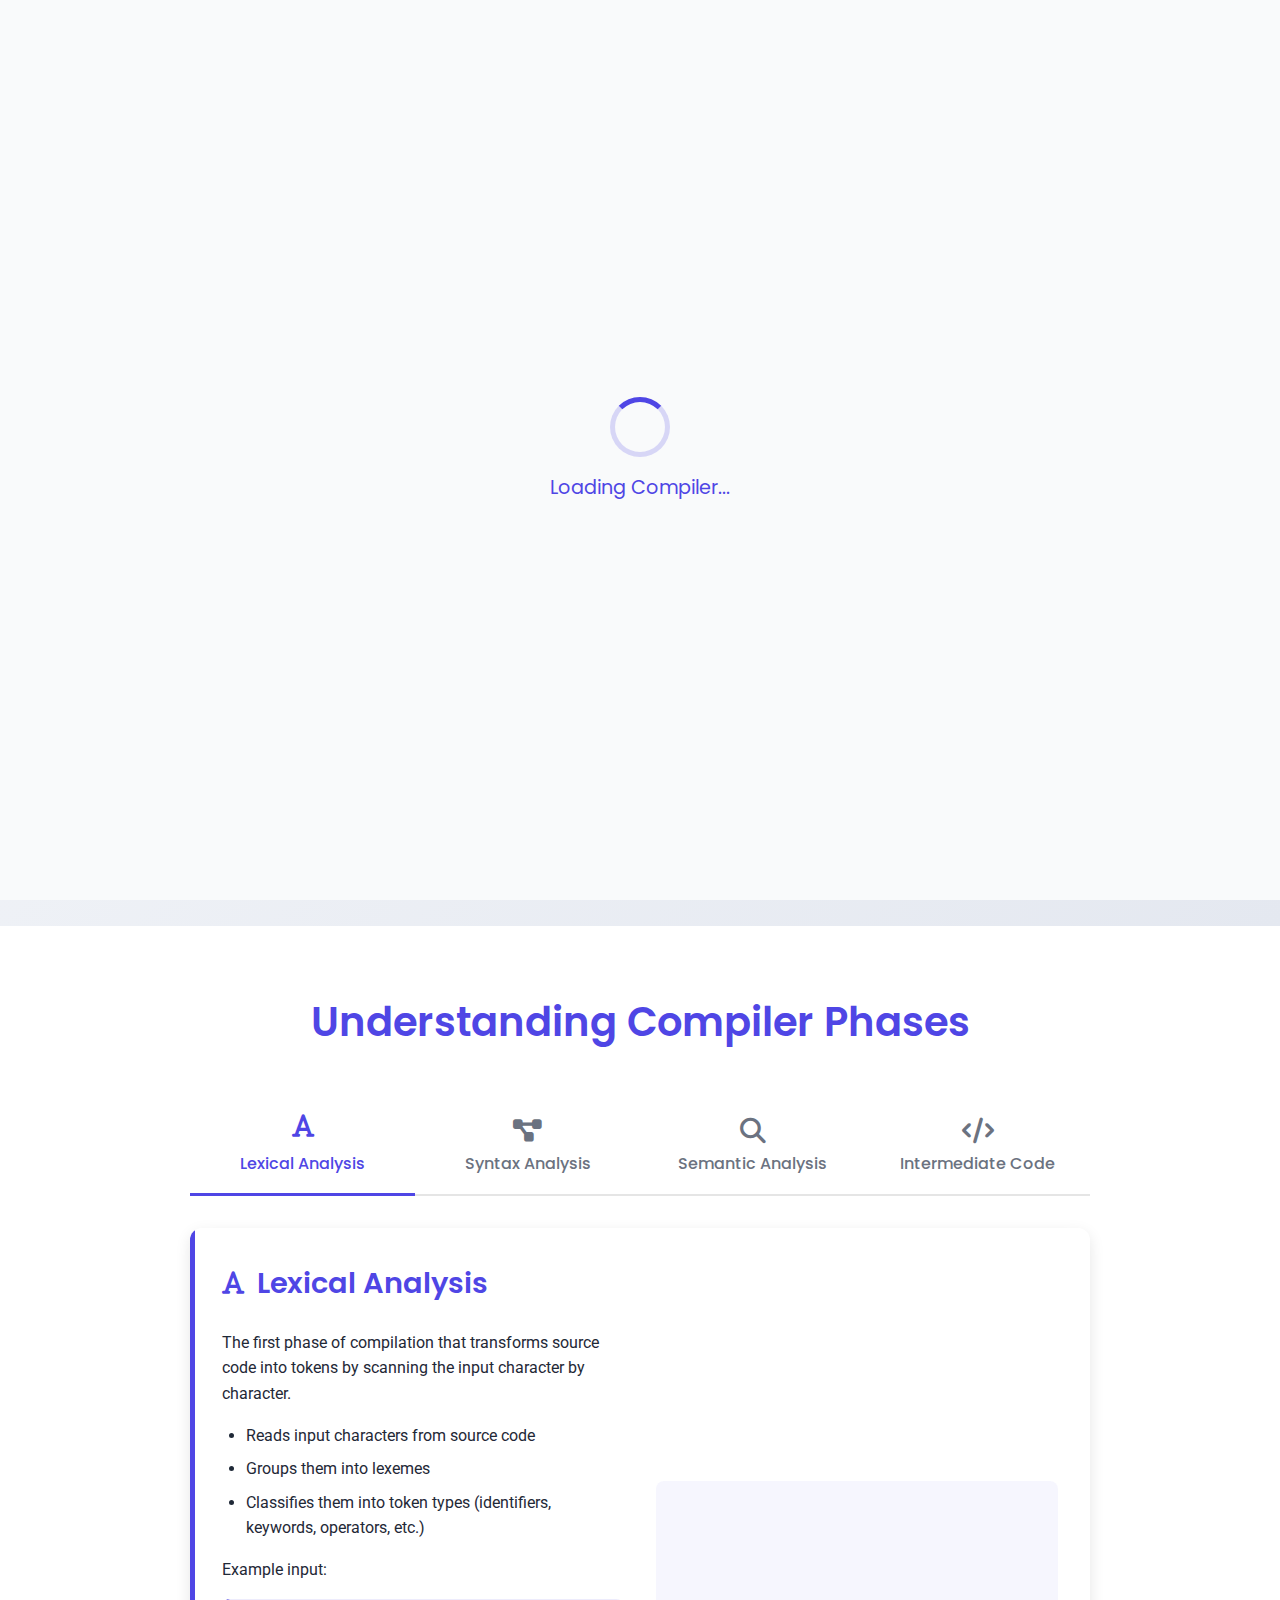
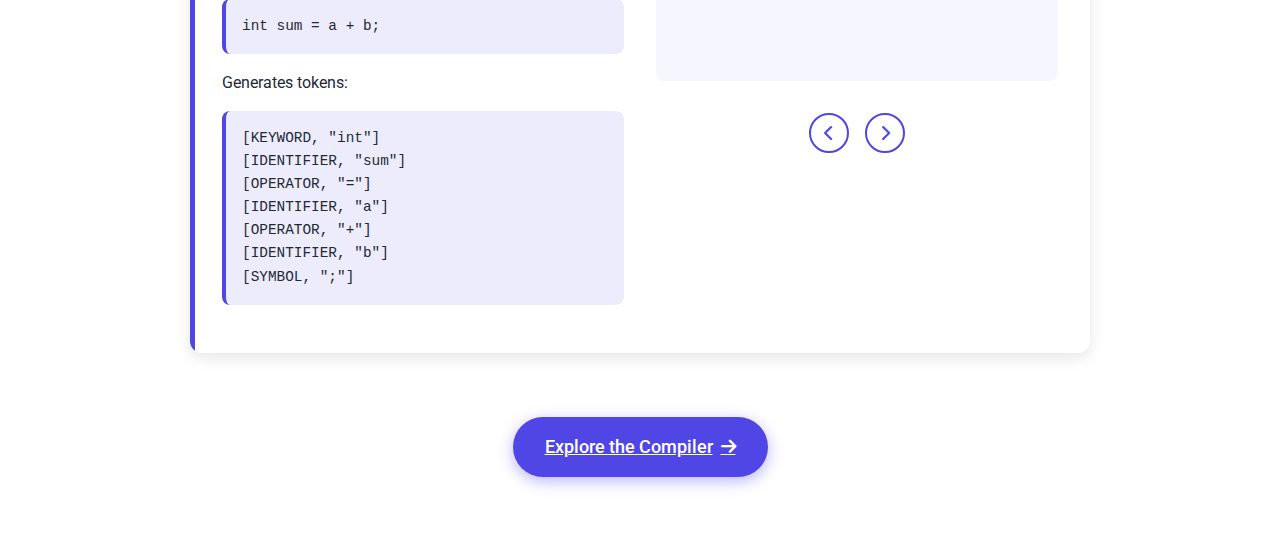
<file: index.html>
.<!DOCTYPE html>
<html lang="en">
<head>
    <meta charset="UTF-8">
    <meta name="viewport" content="width=device-width, initial-scale=1.0">
    <title>Compiler Design Project</title>
    <link rel="stylesheet" href="https://cdnjs.cloudflare.com/ajax/libs/font-awesome/6.4.0/css/all.min.css">
    <style>
        @import url('https://fonts.googleapis.com/css2?family=Roboto:wght@300;400;500;700&family=Poppins:wght@300;400;500;600;700&display=swap');
        
        :root {
            --primary-color: #4f46e5;
            --secondary-color: #818cf8;
            --text-color: #1f2937;
            --light-text: #6b7280;
            --bg-color: #f9fafb;
            --card-bg: #ffffff;
            --accent-color: #c084fc;
            --success-color: #10b981;
            --error-color: #ef4444;
            --transition: all 0.3s ease;
        }

        * {
            margin: 0;
            padding: 0;
            box-sizing: border-box;
        }

        body {
            font-family: 'Roboto', sans-serif;
            background-color: var(--bg-color);
            color: var(--text-color);
            line-height: 1.6;
            overflow-x: hidden;
        }

        /* Welcome Screen */
        .welcome-screen {
            min-height: 100vh;
            display: flex;
            flex-direction: column;
            align-items: center;
            justify-content: center;
            text-align: center;
            padding: 2rem;
            background: linear-gradient(135deg, #f5f7fa 0%, #e4e8f0 100%);
        }

        .welcome-content {
            max-width: 900px;
            opacity: 0;
            transform: translateY(20px);
            animation: fadeInUp 1s forwards 0.3s;
        }

        .welcome-title {
            font-family: 'Poppins', sans-serif;
            font-size: 3rem;
            font-weight: 700;
            margin-bottom: 1rem;
            color: var(--primary-color);
            text-shadow: 0px 2px 4px rgba(0, 0, 0, 0.1);
        }

        .welcome-subtitle {
            font-size: 1.2rem;
            color: var(--light-text);
            margin-bottom: 2rem;
            font-weight: 300;
        }

        .logo {
            width: 120px;
            height: 120px;
            background: var(--card-bg);
            border-radius: 50%;
            display: flex;
            align-items: center;
            justify-content: center;
            margin: 0 auto 2rem;
            box-shadow: 0 10px 25px rgba(0, 0, 0, 0.1);
        }

        .logo i {
            font-size: 3rem;
            color: var(--primary-color);
            animation: pulse 2s infinite;
        }

        /* Compiler Phases Section */
        .phases-section {
            padding: 4rem 2rem;
            background-color: var(--card-bg);
            min-height: 100vh;
            display: flex;
            flex-direction: column;
            align-items: center;
        }

        .phases-title {
            font-family: 'Poppins', sans-serif;
            font-size: 2.5rem;
            font-weight: 600;
            margin-bottom: 3rem;
            color: var(--primary-color);
            text-align: center;
        }

        .phases-container {
            display: flex;
            flex-direction: column;
            width: 100%;
            max-width: 900px;
            margin: 0 auto;
        }

        .phase-tabs {
            display: flex;
            justify-content: space-between;
            margin-bottom: 2rem;
            border-bottom: 2px solid rgba(0,0,0,0.1);
            position: relative;
        }

        .phase-tab {
            padding: 1rem 0.5rem;
            font-family: 'Poppins', sans-serif;
            font-weight: 500;
            color: var(--light-text);
            cursor: pointer;
            position: relative;
            transition: var(--transition);
            text-align: center;
            flex: 1;
            display: flex;
            flex-direction: column;
            align-items: center;
            gap: 0.5rem;
            border-bottom: 3px solid transparent;
            margin-bottom: -2px;
        }

        .phase-tab:hover {
            color: var(--primary-color);
        }

        .phase-tab.active {
            color: var(--primary-color);
            border-bottom: 3px solid var(--primary-color);
        }

        .phase-tab-icon {
            font-size: 1.6rem;
            transition: var(--transition);
        }

        .phase-tab:hover .phase-tab-icon,
        .phase-tab.active .phase-tab-icon {
            transform: translateY(-5px);
            color: var(--primary-color);
        }

        .phase-content {
            background-color: var(--card-bg);
            border-radius: 12px;
            padding: 2rem;
            box-shadow: 0 5px 15px rgba(0, 0, 0, 0.1);
            min-height: 350px;
            display: none;
            animation: fadeIn 0.5s ease forwards;
            position: relative;
            overflow: hidden;
        }

        .phase-content.active {
            display: block;
        }

        .phase-content::before {
            content: '';
            position: absolute;
            top: 0;
            left: 0;
            width: 5px;
            height: 100%;
            background-color: var(--primary-color);
            border-radius: 12px 0 0 12px;
        }

        .phase-name {
            font-family: 'Poppins', sans-serif;
            font-size: 1.8rem;
            font-weight: 600;
            margin-bottom: 1rem;
            color: var(--primary-color);
            display: flex;
            align-items: center;
            gap: 0.8rem;
        }

        .phase-name i {
            font-size: 1.6rem;
        }

        .phase-grid {
            display: grid;
            grid-template-columns: 1fr 1fr;
            gap: 2rem;
            margin-top: 1.5rem;
        }

        .phase-description {
            font-size: 1rem;
            line-height: 1.6;
        }

        .phase-description p {
            margin-bottom: 1rem;
        }

        .phase-description ul {
            padding-left: 1.5rem;
            margin-bottom: 1rem;
        }

        .phase-description li {
            margin-bottom: 0.5rem;
        }

        .code-example {
            background-color: rgba(79, 70, 229, 0.1);
            padding: 1rem;
            border-radius: 8px;
            font-family: monospace;
            font-size: 0.9rem;
            margin: 1rem 0;
            white-space: pre-wrap;
            border-left: 4px solid var(--primary-color);
        }

        .phase-visualization {
            position: relative;
            display: flex;
            flex-direction: column;
            justify-content: center;
        }

        .phase-animation {
            width: 100%;
            height: 200px;
            background-color: rgba(79, 70, 229, 0.05);
            border-radius: 8px;
            display: flex;
            flex-direction: column;
            justify-content: center;
            align-items: center;
            position: relative;
            overflow: hidden;
            margin-bottom: 1rem;
        }

        .animation-container {
            width: 100%;
            height: 100%;
            display: flex;
            align-items: center;
            justify-content: center;
            position: relative;
        }

        .token-container {
            display: flex;
            flex-wrap: wrap;
            gap: 0.5rem;
            justify-content: center;
            padding: 1rem;
        }

        .token {
            padding: 0.5rem 0.8rem;
            background-color: var(--primary-color);
            color: white;
            border-radius: 4px;
            font-family: monospace;
            font-size: 0.8rem;
            display: inline-flex;
            align-items: center;
            gap: 0.3rem;
            box-shadow: 0 2px 5px rgba(0,0,0,0.1);
            opacity: 0;
            transform: translateY(20px);
            animation: popIn 0.3s forwards;
        }

        .token-type {
            font-size: 0.7rem;
            background-color: rgba(255,255,255,0.2);
            padding: 0.1rem 0.3rem;
            border-radius: 3px;
        }

        .ast-node {
            position: absolute;
            width: 80px;
            height: 40px;
            background-color: var(--primary-color);
            color: white;
            display: flex;
            align-items: center;
            justify-content: center;
            border-radius: 6px;
            font-family: monospace;
            font-size: 0.8rem;
            box-shadow: 0 2px 5px rgba(0,0,0,0.1);
            opacity: 0;
            animation: fadeIn 0.5s forwards;
        }

        .ast-arrow {
            position: absolute;
            width: 40px;
            height: 2px;
            background-color: var(--primary-color);
            opacity: 0;
            animation: fadeIn 0.5s forwards;
            transform-origin: left center;
        }

        .ast-arrow::after {
            content: '';
            position: absolute;
            right: 0;
            top: -3px;
            width: 0;
            height: 0;
            border-left: 8px solid var(--primary-color);
            border-top: 4px solid transparent;
            border-bottom: 4px solid transparent;
        }

        .step-controls {
            display: flex;
            gap: 1rem;
            justify-content: center;
            margin-top: 1rem;
        }

        .step-button {
            background-color: var(--card-bg);
            border: 2px solid var(--primary-color);
            color: var(--primary-color);
            border-radius: 50px;
            width: 40px;
            height: 40px;
            display: flex;
            align-items: center;
            justify-content: center;
            cursor: pointer;
            transition: var(--transition);
        }

        .step-button:hover {
            background-color: var(--primary-color);
            color: white;
        }

        .step-progress {
            display: flex;
            gap: 0.5rem;
            margin-top: 1rem;
            justify-content: center;
        }

        .step-dot {
            width: 10px;
            height: 10px;
            background-color: rgba(79, 70, 229, 0.2);
            border-radius: 50%;
            transition: var(--transition);
        }

        .step-dot.active {
            background-color: var(--primary-color);
            transform: scale(1.2);
        }

        @keyframes fadeIn {
            from {
                opacity: 0;
            }
            to {
                opacity: 1;
            }
        }

        @keyframes popIn {
            0% {
                opacity: 0;
                transform: translateY(20px);
            }
            80% {
                transform: translateY(-5px);
            }
            100% {
                opacity: 1;
                transform: translateY(0);
            }
        }

        @media (max-width: 768px) {
            .phase-grid {
                grid-template-columns: 1fr;
                gap: 1rem;
            }

            .phase-tabs {
                flex-wrap: wrap;
            }

            .phase-tab {
                padding: 0.5rem 0.3rem;
                font-size: 0.9rem;
            }
        }

        /* Explore Button */
        .explore-container {
            margin-top: 4rem;
            text-align: center;
        }

        .explore-button {
            padding: 1rem 2rem;
            font-size: 1.1rem;
            font-weight: 500;
            background-color: var(--primary-color);
            color: white;
            border: none;
            border-radius: 50px;
            cursor: pointer;
            transition: var(--transition);
            box-shadow: 0 4px 15px rgba(79, 70, 229, 0.4);
            display: inline-flex;
            align-items: center;
            gap: 0.5rem;
        }

        .explore-button:hover {
            background-color: #3730a3;
            transform: translateY(-2px);
            box-shadow: 0 6px 20px rgba(79, 70, 229, 0.5);
        }

        .explore-button i {
            transition: var(--transition);
        }

        .explore-button:hover i {
            transform: translateX(5px);
        }

        /* Loading Animation */
        .loading-overlay {
            position: fixed;
            top: 0;
            left: 0;
            width: 100%;
            height: 100%;
            background-color: var(--bg-color);
            display: flex;
            justify-content: center;
            align-items: center;
            z-index: 1000;
            transition: opacity 0.5s ease;
        }

        .loading-animation {
            display: flex;
            flex-direction: column;
            align-items: center;
        }

        .loader {
            width: 60px;
            height: 60px;
            border: 5px solid rgba(79, 70, 229, 0.2);
            border-radius: 50%;
            border-top-color: var(--primary-color);
            animation: spin 1s linear infinite;
            margin-bottom: 1rem;
        }

        .loading-text {
            font-family: 'Poppins', sans-serif;
            color: var(--primary-color);
            font-size: 1.2rem;
            animation: pulse 1.5s infinite;
        }

        /* Responsive */
        @media (max-width: 768px) {
            .welcome-title {
                font-size: 2.2rem;
            }
            
            .phases-title {
                font-size: 2rem;
            }
            
            .phase-card {
                width: 100%;
                max-width: 320px;
            }

            .phases-container {
                flex-direction: column;
                align-items: center;
            }
        }

        /* Animations */
        @keyframes fadeInUp {
            from {
                opacity: 0;
                transform: translateY(20px);
            }
            to {
                opacity: 1;
                transform: translateY(0);
            }
        }

        @keyframes pulse {
            0% {
                transform: scale(1);
            }
            50% {
                transform: scale(1.1);
            }
            100% {
                transform: scale(1);
            }
        }

        @keyframes spin {
            to {
                transform: rotate(360deg);
            }
        }

        /* Scroll Indicator */
        .scroll-indicator {
            position: absolute;
            bottom: 30px;
            left: 50%;
            transform: translateX(-50%);
            font-size: 2rem;
            color: var(--primary-color);
            animation: bounce 2s infinite;
            opacity: 0.7;
            cursor: pointer;
        }

        @keyframes bounce {
            0%, 20%, 50%, 80%, 100% {
                transform: translateY(0) translateX(-50%);
            }
            40% {
                transform: translateY(-15px) translateX(-50%);
            }
            60% {
                transform: translateY(-7px) translateX(-50%);
            }
        }

        /* Dark mode toggle */
        .theme-toggle {
            position: fixed;
            top: 20px;
            right: 20px;
            z-index: 100;
            width: 45px;
            height: 45px;
            background-color: var(--card-bg);
            border-radius: 50%;
            display: flex;
            align-items: center;
            justify-content: center;
            cursor: pointer;
            box-shadow: 0 2px 10px rgba(0, 0, 0, 0.1);
            transition: var(--transition);
        }

        .theme-toggle i {
            font-size: 1.3rem;
            color: var(--primary-color);
            transition: var(--transition);
        }

        .theme-toggle:hover {
            transform: scale(1.1);
        }

        /* Dark mode styles */
        body.dark-mode {
            --bg-color: #111827;
            --card-bg: #1f2937;
            --text-color: #f3f4f6;
            --light-text: #d1d5db;
            --primary-color: #818cf8;
            --secondary-color: #6366f1;
        }

        body.dark-mode .welcome-screen {
            background: linear-gradient(135deg, #111827 0%, #1e293b 100%);
        }

        body.dark-mode .phase-card {
            box-shadow: 0 5px 15px rgba(0, 0, 0, 0.3);
        }

        /* Typewriter effect */
        .typewriter {
            overflow: hidden;
            border-right: 0.15em solid var(--primary-color);
            white-space: nowrap;
            margin: 0 auto;
            letter-spacing: 0.15em;
            animation: 
                typing 3.5s steps(40, end),
                blink-caret 0.75s step-end infinite;
        }

        @keyframes typing {
            from { width: 0 }
            to { width: 100% }
        }

        @keyframes blink-caret {
            from, to { border-color: transparent }
            50% { border-color: var(--primary-color) }
        }
    </style>
</head>
<body>
    <!-- Loading Screen -->
    <div class="loading-overlay" id="loading-overlay">
        <div class="loading-animation">
            <div class="loader"></div>
            <p class="loading-text">Loading Compiler...</p>
        </div>
    </div>

    <!-- Theme Toggle -->
    <div class="theme-toggle" id="theme-toggle">
        <i class="fas fa-moon"></i>
    </div>

    <!-- Welcome Screen -->
    <section class="welcome-screen" id="welcome">
        <div class="welcome-content">
            <div class="logo">
                <i class="fas fa-code"></i>
            </div>
            <h1 class="welcome-title">Welcome to the Compiler Design Project</h1>
            <p class="welcome-subtitle">An interactive demonstration of the compiler's core phases</p>
        </div>
        <div class="scroll-indicator" id="scroll-to-phases">
            <i class="fas fa-chevron-down"></i>
        </div>
    </section>

    <!-- Compiler Phases Section -->
    <section class="phases-section" id="phases">
        <h2 class="phases-title">Understanding Compiler Phases</h2>
        <div class="phases-container">
            <div class="phase-tabs">
                <div class="phase-tab active" data-tab="lexical">
                    <div class="phase-tab-icon">
                        <i class="fas fa-font"></i>
                    </div>
                    <span>Lexical Analysis</span>
                </div>
                <div class="phase-tab" data-tab="syntax">
                    <div class="phase-tab-icon">
                        <i class="fas fa-project-diagram"></i>
                    </div>
                    <span>Syntax Analysis</span>
                </div>
                <div class="phase-tab" data-tab="semantic">
                    <div class="phase-tab-icon">
                        <i class="fas fa-search"></i>
                    </div>
                    <span>Semantic Analysis</span>
                </div>
                <div class="phase-tab" data-tab="intermediate">
                    <div class="phase-tab-icon">
                        <i class="fas fa-code"></i>
                    </div>
                    <span>Intermediate Code</span>
                </div>
            </div>

            <!-- Lexical Analysis Content -->
            <div class="phase-content active" id="lexical-content">
                <h3 class="phase-name"><i class="fas fa-font"></i> Lexical Analysis</h3>
                <div class="phase-grid">
                    <div class="phase-description">
                        <p>The first phase of compilation that transforms source code into tokens by scanning the input character by character.</p>
                        <ul>
                            <li>Reads input characters from source code</li>
                            <li>Groups them into lexemes</li>
                            <li>Classifies them into token types (identifiers, keywords, operators, etc.)</li>
                        </ul>
                        <p>Example input:</p>
                        <div class="code-example">int sum = a + b;</div>
                        <p>Generates tokens:</p>
                        <div class="code-example">[KEYWORD, "int"]
[IDENTIFIER, "sum"]
[OPERATOR, "="]
[IDENTIFIER, "a"]
[OPERATOR, "+"]
[IDENTIFIER, "b"]
[SYMBOL, ";"]</div>
                    </div>
                    <div class="phase-visualization">
                        <div class="phase-animation" id="lexical-animation">
                            <div class="animation-container">
                                <div class="token-container" id="token-container">
                                    <!-- Tokens will be dynamically added here -->
                                </div>
                            </div>
                        </div>
                        <div class="step-controls">
                            <div class="step-button" id="lexical-prev"><i class="fas fa-chevron-left"></i></div>
                            <div class="step-button" id="lexical-next"><i class="fas fa-chevron-right"></i></div>
                        </div>
                        <div class="step-progress" id="lexical-progress">
                            <!-- Step dots will be added dynamically -->
                        </div>
                    </div>
                </div>
            </div>

            <!-- Syntax Analysis Content -->
            <div class="phase-content" id="syntax-content">
                <h3 class="phase-name"><i class="fas fa-project-diagram"></i> Syntax Analysis</h3>
                <div class="phase-grid">
                    <div class="phase-description">
                        <p>The parser checks if code follows the grammar of the programming language by analyzing token patterns.</p>
                        <ul>
                            <li>Takes tokens from lexical analysis</li>
                            <li>Builds a parse tree or abstract syntax tree (AST)</li>
                            <li>Reports syntax errors if they exist</li>
                        </ul>
                        <p>For the example:</p>
                        <div class="code-example">int sum = a + b;</div>
                        <p>The parser constructs an AST:</p>
                        <div class="code-example">DECLARATION
  |-- TYPE: int
  |-- IDENTIFIER: sum
  |-- ASSIGNMENT
      |-- IDENTIFIER: a
      |-- OPERATOR: +
      |-- IDENTIFIER: b</div>
                    </div>
                    <div class="phase-visualization">
                        <div class="phase-animation" id="syntax-animation">
                            <div class="animation-container" id="ast-container">
                                <!-- AST nodes will be added dynamically -->
                            </div>
                        </div>
                        <div class="step-controls">
                            <div class="step-button" id="syntax-prev"><i class="fas fa-chevron-left"></i></div>
                            <div class="step-button" id="syntax-next"><i class="fas fa-chevron-right"></i></div>
                        </div>
                        <div class="step-progress" id="syntax-progress">
                            <!-- Step dots will be added dynamically -->
                        </div>
                    </div>
                </div>
            </div>

            <!-- Semantic Analysis Content -->
            <div class="phase-content" id="semantic-content">
                <h3 class="phase-name"><i class="fas fa-search"></i> Semantic Analysis</h3>
                <div class="phase-grid">
                    <div class="phase-description">
                        <p>This phase checks the logical meaning of code by verifying type consistency and scope rules.</p>
                        <ul>
                            <li>Verifies type compatibility</li>
                            <li>Checks variable declarations and scopes</li>
                            <li>Ensures operands match operators</li>
                            <li>Builds symbol tables</li>
                        </ul>
                        <p>Example checks:</p>
                        <div class="code-example">int sum = a + b;</div>
                        <p>Semantic analyzer ensures:</p>
                        <ul>
                            <li>'a' and 'b' are declared variables</li>
                            <li>They are compatible with the '+' operator</li>
                            <li>The result can be assigned to 'sum'</li>
                            <li>Type checking ensures all operations are valid</li>
                        </ul>
                    </div>
                    <div class="phase-visualization">
                        <div class="phase-animation" id="semantic-animation">
                            <div class="animation-container">
                                <!-- Semantic animation content -->
                                <div id="symbol-table" class="symbol-table">
                                    <!-- Symbol table will be added dynamically -->
                                </div>
                            </div>
                        </div>
                        <div class="step-controls">
                            <div class="step-button" id="semantic-prev"><i class="fas fa-chevron-left"></i></div>
                            <div class="step-button" id="semantic-next"><i class="fas fa-chevron-right"></i></div>
                        </div>
                        <div class="step-progress" id="semantic-progress">
                            <!-- Step dots will be added dynamically -->
                        </div>
                    </div>
                </div>
            </div>

            <!-- Intermediate Code Content -->
            <div class="phase-content" id="intermediate-content">
                <h3 class="phase-name"><i class="fas fa-code"></i> Intermediate Code Generation</h3>
                <div class="phase-grid">
                    <div class="phase-description">
                        <p>Creates a machine-independent representation that bridges high-level source code and target machine code.</p>
                        <ul>
                            <li>Translates the AST into three-address code (3AC)</li>
                            <li>Breaks complex operations into simpler ones</li>
                            <li>Prepares for optimization steps</li>
                        </ul>
                        <p>For the example:</p>
                        <div class="code-example">int sum = a + b;</div>
                        <p>Intermediate code (3AC) might look like:</p>
                        <div class="code-example">t1 = a + b
sum = t1</div>
                        <p>This simplified form makes optimizations easier and provides a step toward target code generation.</p>
                    </div>
                    <div class="phase-visualization">
                        <div class="phase-animation" id="intermediate-animation">
                            <div class="animation-container">
                                <!-- 3AC animation content -->
                                <div id="three-address-code" class="three-address-code">
                                    <!-- 3AC will be added dynamically -->
                                </div>
                            </div>
                        </div>
                        <div class="step-controls">
                            <div class="step-button" id="intermediate-prev"><i class="fas fa-chevron-left"></i></div>
                            <div class="step-button" id="intermediate-next"><i class="fas fa-chevron-right"></i></div>
                        </div>
                        <div class="step-progress" id="intermediate-progress">
                            <!-- Step dots will be added dynamically -->
                        </div>
                    </div>
                </div>
            </div>
        </div>

        <div class="explore-container">
    <a href="phases.html" class="explore-button" id="explore-button">
        Explore the Compiler <i class="fas fa-arrow-right"></i>
    </a>
</div>

    </section>

    <script>
        document.addEventListener('DOMContentLoaded', function() {
            // Loading animation
            setTimeout(() => {
                const loadingOverlay = document.getElementById('loading-overlay');
                loadingOverlay.style.opacity = 0;
                setTimeout(() => {
                    loadingOverlay.style.display = 'none';
                }, 500);
            }, 1500);

            // Scroll to phases
            document.getElementById('scroll-to-phases').addEventListener('click', function() {
                document.getElementById('phases').scrollIntoView({ behavior: 'smooth' });
            });

            // Phase card flip
            const phaseCards = document.querySelectorAll('.phase-card');
            phaseCards.forEach(card => {
                card.addEventListener('click', function() {
                    this.classList.toggle('flipped');
                });

                const closeBtn = card.querySelector('.close-card');
                if (closeBtn) {
                    closeBtn.addEventListener('click', function(e) {
                        e.stopPropagation();        // It prevents the event from bubbling up the DOM tree. That means it stops the event from triggering parent element event listeners.
                        card.classList.remove('flipped');
                    });
                }
            });

            // Explore button
            document.getElementById('explore-button').addEventListener('click', function() {
                // Transition to the main compiler interface
                document.getElementById('welcome').style.display = 'none';
                document.getElementById('phases').style.display = 'none';
                
                // Show loading
                const loadingOverlay = document.getElementById('loading-overlay');
                loadingOverlay.style.display = 'flex';
                loadingOverlay.style.opacity = 1;
                
                // Simulate loading for transition effect
                setTimeout(() => {
                    window.location.href = 'phases.html';
                }, 1000);
            });

            // Dark mode toggle
            const themeToggle = document.getElementById('theme-toggle');
            const themeIcon = themeToggle.querySelector('i');
            
            themeToggle.addEventListener('click', function() {
                document.body.classList.toggle('dark-mode');
                
                // Update icon
                if (document.body.classList.contains('dark-mode')) {
                    themeIcon.classList.remove('fa-moon');
                    themeIcon.classList.add('fa-sun');
                } else {
                    themeIcon.classList.remove('fa-sun');
                    themeIcon.classList.add('fa-moon');
                }
            });
            // Phase tab switching
            const tabs = document.querySelectorAll('.phase-tab');
            const contents = document.querySelectorAll('.phase-content');

            tabs.forEach(tab => {
                tab.addEventListener('click', () => {
                    // Remove active from all tabs and contents
                    tabs.forEach(t => t.classList.remove('active'));
                    contents.forEach(c => c.classList.remove('active'));

                    // Add active class to clicked tab
                    tab.classList.add('active');

                    // Show corresponding content
                    const targetId = tab.getAttribute('data-tab') + '-content';
                    const targetContent = document.getElementById(targetId);
                    if (targetContent) {
                        targetContent.classList.add('active');
                    }
                });
            });

        });
            </script>
    </body>
    
    </html>
</file>
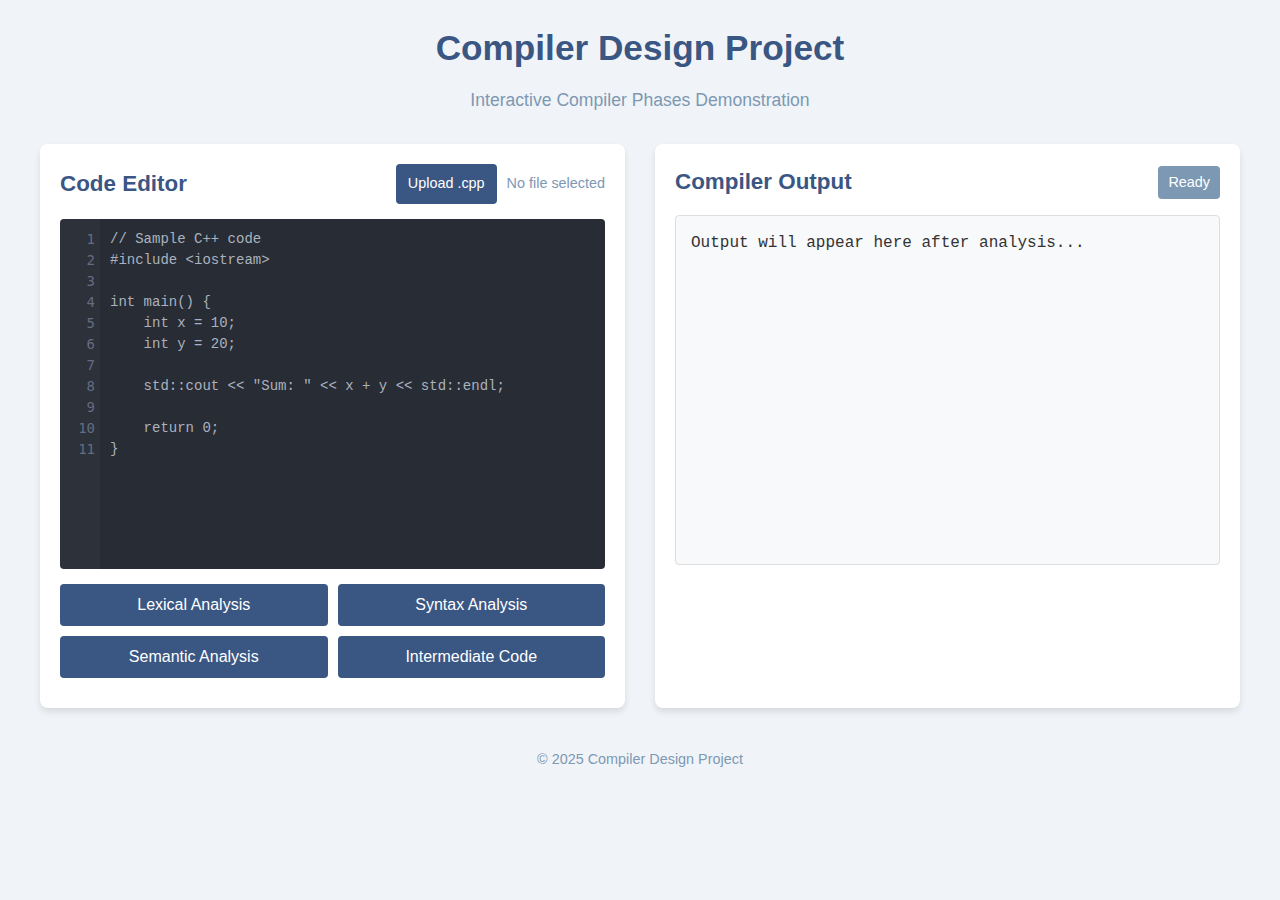
<file: phases.html>
<!DOCTYPE html>
<html lang="en">
<head>
    <meta charset="UTF-8">
    <meta name="viewport" content="width=device-width, initial-scale=1.0">
    <title>Compiler Design Project</title>
    <link rel="stylesheet" href="style.css">
    

    <!-- Main Compiler Interface -->
    <div class="main-app" id="main-app">
        <header>
            <h1>Compiler Design Project</h1>
            <p class="subtitle">Interactive Compiler Phases Demonstration</p>
        </header>

        <div class="container">
            <div class="editor-section">
                <div class="editor-header">
                    <h2 class="editor-title">Code Editor</h2>
                    <div class="file-upload">
                        <label for="file-input">Upload .cpp</label>
                        <input type="file" id="file-input" accept=".cpp,.c">
                        <span class="file-name" id="file-name">No file selected</span>
                    </div>
                </div>
                <div class="code-editor">
                    <div class="line-numbers" id="line-numbers"></div>
                    <textarea class="code-textarea" id="code-textarea" spellcheck="false" placeholder="// Enter your C/C++ code here..."></textarea>
                </div>
                <div class="button-group">
                    <button class="compiler-button" data-phase="lexical">Lexical Analysis</button>
                    <button class="compiler-button" data-phase="syntax">Syntax Analysis</button>
                    <button class="compiler-button" data-phase="semantic">Semantic Analysis</button>
                    <button class="compiler-button" data-phase="intermediate">Intermediate Code</button>
                </div>
                <div class="status-message" id="status-message"></div>
            </div>

            <div class="output-section">
                <div class="output-header">
                    <h2 class="output-title">Compiler Output</h2>
                    <div class="phase-indicator" id="phase-indicator">Ready</div>
                </div>
                <div class="loader" id="loader"></div>
                <div class="output-content" id="output-content">Output will appear here after analysis...</div>
            </div>
        </div>

        <!-- Modal for output -->
        <div id="output-modal" class="modal">
            <div class="modal-content">
                <span class="close" id="close-modal">&times;</span>
                <h2 class="modal-title" id="modal-title">Output</h2>
                <div class="modal-output" id="modal-output"></div>
            </div>
        </div>

        <footer>
            <p>&copy; 2025 Compiler Design Project</p>
        </footer>
    </div>

    <!-- JS to toggle welcome -> compiler app -->
    

    <script src="script.js"></script>
</body>
</html>
</file>
<file: style.css>
:root {
    --primary-color: #3a5683;
    --secondary-color: #f0f4f8;
    --accent-color: #7d98b3;
    --text-color: #333;
    --editor-bg: #282c34;
    --editor-text: #abb2bf;
    --editor-line: #636d83;
    --button-hover: #2c4266;
    --modal-bg: rgba(0, 0, 0, 0.5);
}

* {
    margin: 0;
    padding: 0;
    box-sizing: border-box;
    font-family: 'Segoe UI', Tahoma, Geneva, Verdana, sans-serif;
}

body {
    background-color: var(--secondary-color);
    color: var(--text-color);
    line-height: 1.6;
    padding: 20px;
}

header {
    text-align: center;
    margin-bottom: 30px;
}

h1 {
    color: var(--primary-color);
    font-size: 2.2rem;
    margin-bottom: 10px;
}

.subtitle {
    color: var(--accent-color);
    font-size: 1.1rem;
    font-weight: 400;
}

.container {
    max-width: 1200px;
    margin: 0 auto;
    display: grid;
    grid-template-columns: 1fr;
    gap: 30px;
}

@media (min-width: 768px) {
    .container {
        grid-template-columns: 1fr 1fr;
    }
}

.editor-section {
    background-color: white;
    border-radius: 8px;
    box-shadow: 0 4px 6px rgba(0, 0, 0, 0.1);
    padding: 20px;
}

.editor-header {
    display: flex;
    justify-content: space-between;
    align-items: center;
    margin-bottom: 15px;
}

.editor-title {
    font-size: 1.4rem;
    color: var(--primary-color);
}

.file-upload {
    display: flex;
    align-items: center;
    gap: 10px;
}

.file-upload label {
    background-color: var(--primary-color);
    color: white;
    padding: 8px 12px;
    border-radius: 4px;
    cursor: pointer;
    font-size: 0.9rem;
    transition: background-color 0.2s;
}

.file-upload label:hover {
    background-color: var(--button-hover);
}

.file-upload input {
    display: none;
}

.file-name {
    font-size: 0.9rem;
    color: var(--accent-color);
}

.code-editor {
    position: relative;
    width: 100%;
    height: 350px;
    margin-bottom: 15px;
}

.line-numbers {
    position: absolute;
    top: 0;
    left: 0;
    width: 40px;
    height: 100%;
    background-color: #2d3139;
    color: var(--editor-line);
    padding: 10px 5px;
    text-align: right;
    font-family: monospace;
    font-size: 14px;
    line-height: 1.5;
    user-select: none;
    overflow: hidden;
    border-top-left-radius: 4px;
    border-bottom-left-radius: 4px;
}

.code-textarea {
    position: absolute;
    top: 0;
    left: 40px;
    width: calc(100% - 40px);
    height: 100%;
    background-color: var(--editor-bg);
    color: var(--editor-text);
    font-family: 'Courier New', Courier, monospace;
    font-size: 14px;
    line-height: 1.5;
    padding: 10px;
    border: none;
    border-top-right-radius: 4px;
    border-bottom-right-radius: 4px;
    resize: none;
    outline: none;
    tab-size: 4;
}

.button-group {
    display: grid;
    grid-template-columns: 1fr 1fr;
    gap: 10px;
}

.compiler-button {
    background-color: var(--primary-color);
    color: white;
    border: none;
    padding: 12px 0;
    border-radius: 4px;
    cursor: pointer;
    font-size: 1rem;
    transition: background-color 0.2s, transform 0.1s;
}

.compiler-button:hover {
    background-color: var(--button-hover);
}

.compiler-button:active {
    transform: scale(0.98);
}

.output-section {
    background-color: white;
    border-radius: 8px;
    box-shadow: 0 4px 6px rgba(0, 0, 0, 0.1);
    padding: 20px;
}

.output-header {
    display: flex;
    justify-content: space-between;
    align-items: center;
    margin-bottom: 15px;
}

.output-title {
    font-size: 1.4rem;
    color: var(--primary-color);
}

.phase-indicator {
    padding: 5px 10px;
    background-color: var(--accent-color);
    color: white;
    border-radius: 4px;
    font-size: 0.9rem;
}

.output-content {
    background-color: #f8f9fa;
    border: 1px solid #ddd;
    border-radius: 4px;
    padding: 15px;
    white-space: pre-wrap;
    font-family: 'Courier New', Courier, monospace;
    height: 350px;
    overflow-y: auto;
}

.loader {
    display: none;
    border: 4px solid rgba(0, 0, 0, 0.1);
    border-radius: 50%;
    border-top: 4px solid var(--primary-color);
    width: 40px;
    height: 40px;
    animation: spin 1s linear infinite;
    margin: 20px auto;
}

@keyframes spin {
    0% {
        transform: rotate(0deg);
    }

    100% {
        transform: rotate(360deg);
    }
}

/* Modal styles */
.modal {
    display: none;
    position: fixed;
    z-index: 1000;
    left: 0;
    top: 0;
    width: 100%;
    height: 100%;
    background-color: var(--modal-bg);
}

.modal-content {
    background-color: white;
    margin: 10% auto;
    padding: 25px;
    border-radius: 8px;
    width: 80%;
    max-width: 700px;
    max-height: 80vh;
    overflow-y: auto;
}

.close {
    float: right;
    font-size: 28px;
    font-weight: bold;
    cursor: pointer;
    color: var(--accent-color);
}

.close:hover {
    color: var(--primary-color);
}

.modal-title {
    margin-bottom: 15px;
    color: var(--primary-color);
}

.modal-output {
    background-color: #f8f9fa;
    border: 1px solid #ddd;
    border-radius: 4px;
    padding: 15px;
    white-space: pre-wrap;
    font-family: 'Courier New', Courier, monospace;
    max-height: 50vh;
    overflow-y: auto;
}

/* Footer styles */
footer {
    text-align: center;
    margin-top: 40px;
    color: var(--accent-color);
    font-size: 0.9rem;
}

.status-message {
    color: var(--primary-color);
    margin-top: 10px;
    text-align: center;
    font-size: 0.9rem;
}
</file>
